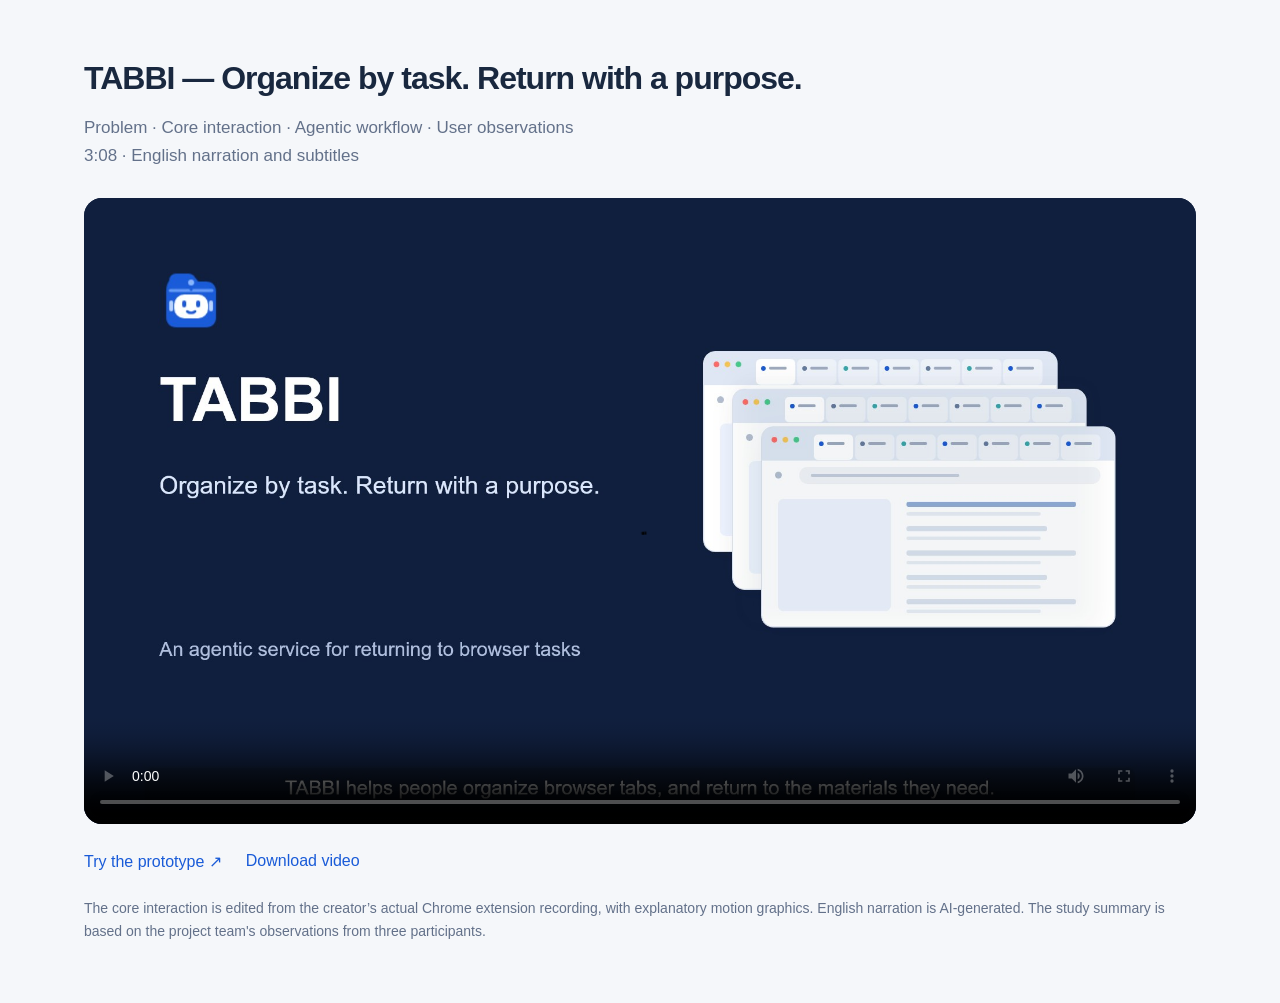
<file: docs/video/index.html>
<!doctype html><html lang="en"><head><meta charset="utf-8"><meta name="viewport" content="width=device-width,initial-scale=1"><title>TABBI — Demo video</title><meta name="description" content="A 3 minute 8 second video showing TABBI's problem, core interaction, agentic workflow, and observations from a three-person exploratory study."><style>*{box-sizing:border-box}body{margin:0;background:#f5f7fa;color:#19283f;font-family:Arial,sans-serif}main{max-width:1160px;margin:60px auto;padding:0 24px}h1{font-size:32px;letter-spacing:-1px;margin:0 0 12px}p{font-size:17px;line-height:1.65;color:#63718a}video{display:block;width:100%;aspect-ratio:16/9;background:#101f3e;border-radius:18px;margin:28px 0}nav{display:flex;gap:24px;flex-wrap:wrap}a{color:#195bd8;text-decoration:none;font-size:16px}.note{font-size:14px;margin-top:26px}@media(max-width:600px){main{margin:30px auto}h1{font-size:26px}}</style></head><body><main><h1>TABBI — Organize by task. Return with a purpose.</h1><p>Problem · Core interaction · Agentic workflow · User observations<br>3:08 · English narration and subtitles</p><video controls playsinline preload="metadata" poster="../media/TABBI-poster-v5.jpg" aria-label="TABBI project demo"><source src="../media/tabbi-demo-v5.mp4" type="video/mp4"></video><nav><a href="../app/">Try the prototype ↗</a><a href="../media/tabbi-demo-v5.mp4" download>Download video</a></nav><p class="note">The core interaction is edited from the creator’s actual Chrome extension recording, with explanatory motion graphics. English narration is AI-generated. The study summary is based on the project team's observations from three participants.</p></main></body></html>
</file>
